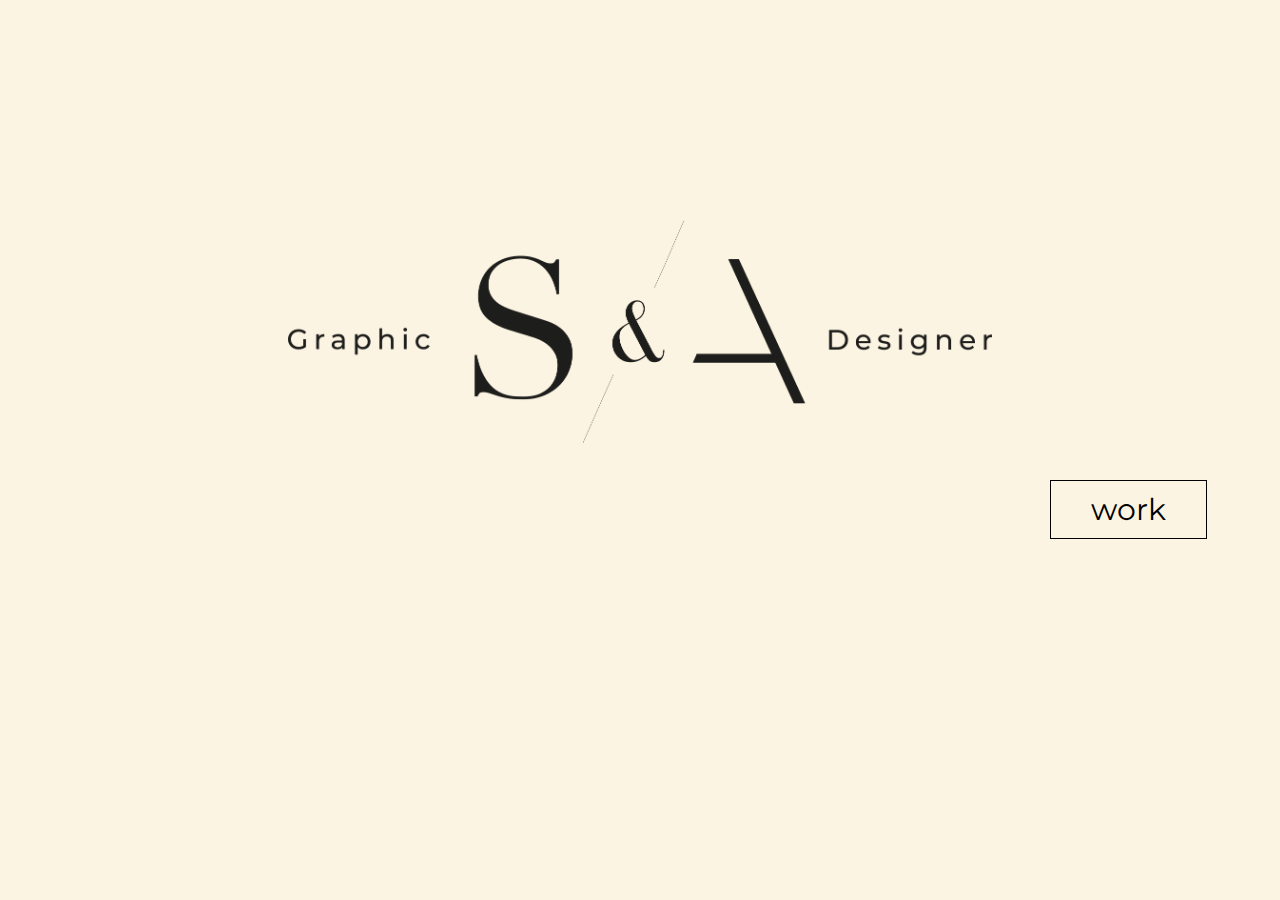
<file: index.html>
<!DOCTYPE html>
<html lang="en">
<head>
  <meta charset="UTF-8" />
  <meta http-equiv="Content-Type" content="text/html; charset=UTF-8" />
  <link href="https://fonts.googleapis.com/css2?family=Montserrat&display=swap" rel="stylesheet">
  <link href="css/reset_plus.css" type="text/css" rel="stylesheet" />
  <link href="css/index.css" type="text/css" rel="stylesheet" />
  <link rel="icon" type="image/x-icon" href="image/logo.png">
</head>
<body>
  <div class="kader">
    <div class="indexlogo">
      <img src="image/logosa2.png" />
    </div>

    <div class="adiv">
      <a class="worklink" href="html/work.html">work</a>
    </div>
  </div>
</body>
</html>
</file>
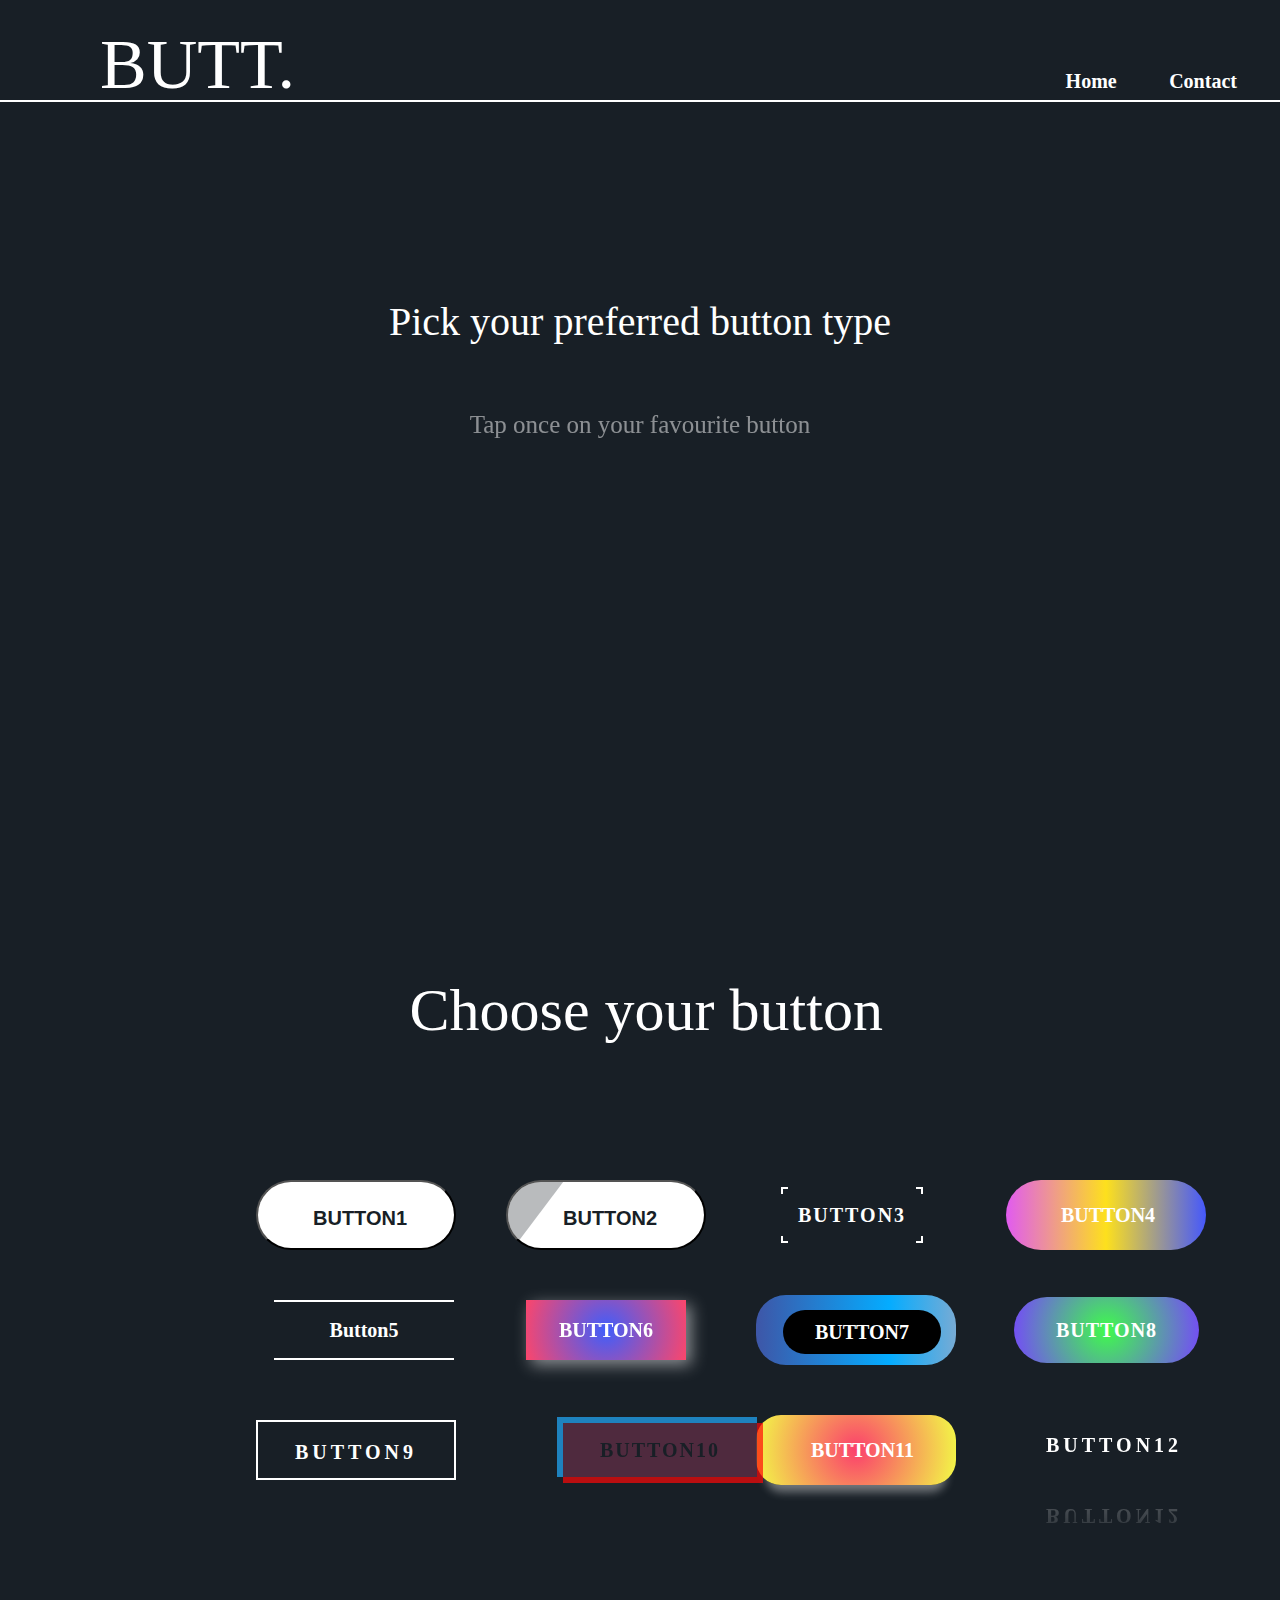
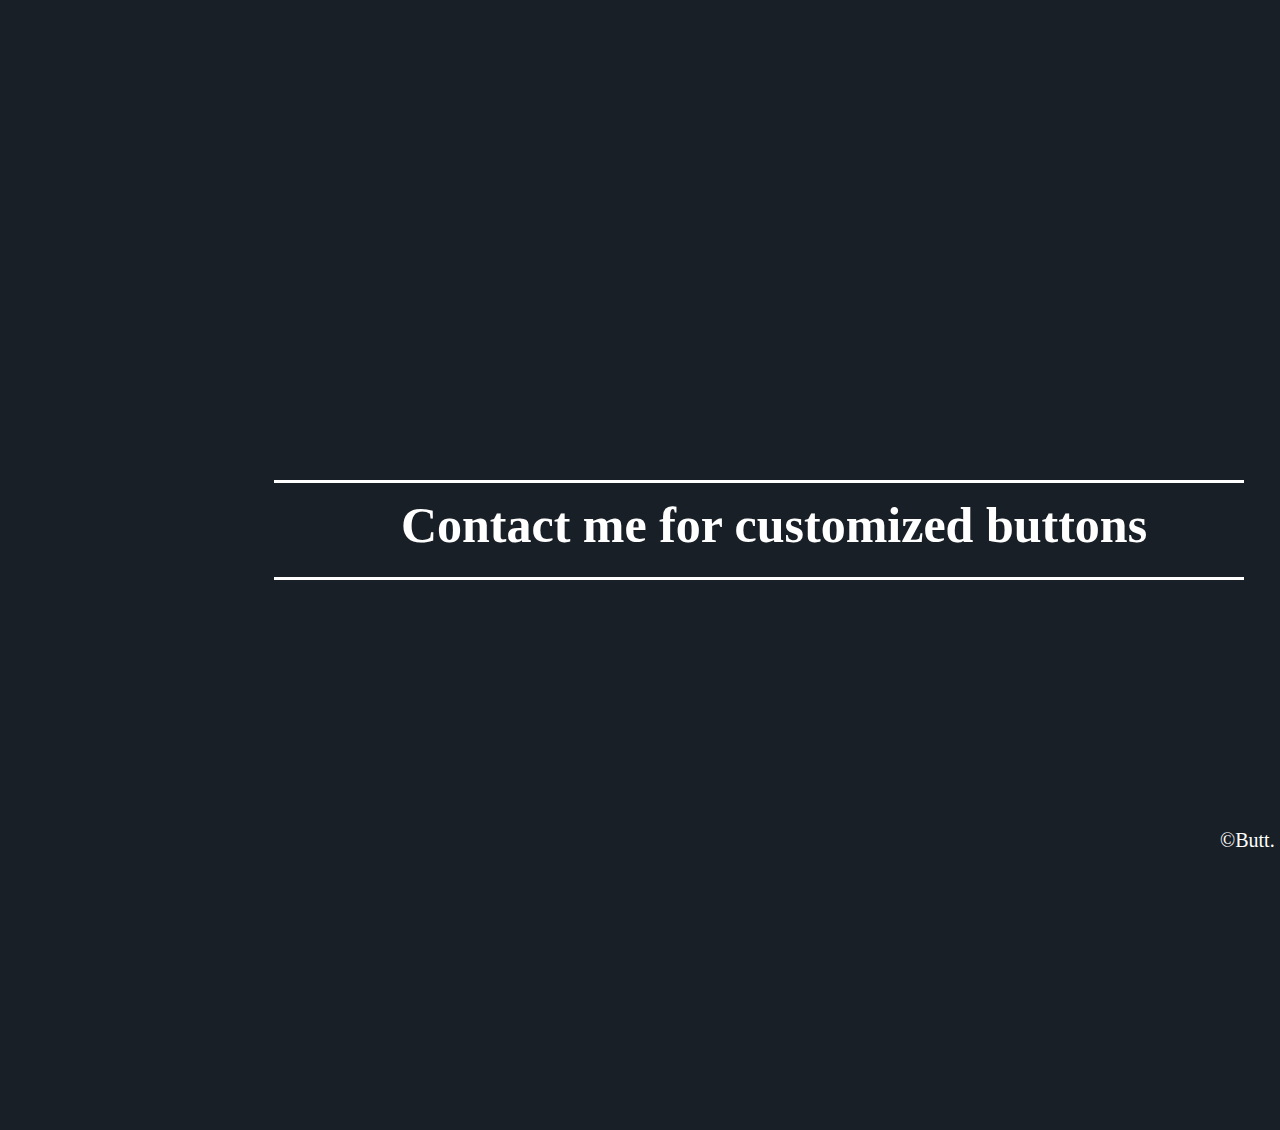
<file: website1/index.html>
<!doctype html>
<html>
<head>
	<title>Button Store</title>
	<link rel="stylesheet" type="text/css" href="reset_plus.css">
	<link rel="stylesheet" type="text/css" href="style.css">
	<script src="script.js" defer></script>
	<script src="https://ajax.googleapis.com/ajax/libs/jquery/2.1.1/jquery.min.js"></script>
	<meta charset="utf-8">
	<meta name="viewport" content="width=device-width, initial-scale=1">
</head>
<body>
	<div id="blok1" class="scrollTo">
		<nav>
			<h1>BUTT.</h1>
			<a href="index.html">Home</a>
			<a href="contact.html">Contact</a>
		</nav>

		<h2>Pick your preferred button type</h2>
		<h2>Tap once on your favourite button</h2>
	</div>

	<div id="blok2" class="scrollTo">
		<h3>Choose your button</h3>
		<div class="buttons">

			<button class="button1"><a href="buttonreview.html">Button1</a></button>
			<button class="button2"><a href="buttonreview.html">Button2</a></button>
			<div class="button3"><a href="buttonreview.html"><span>Button3</a></span></div>
			<div class="button4"><a href="buttonreview.html">Button4</a></div>
			<div class="button5"><a href="buttonreview.html"><svg><rect></rect></svg>Button5</a></div>
			<div class="button6"><a href="buttonreview.html" data-text="Button6"></a></div>
			<div class="button7"><a href="buttonreview.html">Button7</a></div>
			<div class="button8"><a href="buttonreview.html">Button8</a></div>
			<div class="button9"><a href="buttonreview.html"><span>Button9</span>
				<span>Button9</span></a></div>
				<div class="button10"><a href="buttonreview.html">Button10</a></div>
				<div class="button11"><a href="buttonreview.html">Button11</a></div>
				<div class="button12"><a href="buttonreview.html"><span></span>
					<span></span>
					<span></span>
					<span></span>
					Button12</a></div>

				</div>
			</div>
			<div id="blok3" class="scrollTo">
				<div class="button13">
					<a href="contact.html"><svg><rect></rect></svg>Contact me for customized buttons</a>
				</div>
				<p class="copyright">©Butt.</p>
			</div>
		</body>
		</html>
</file>
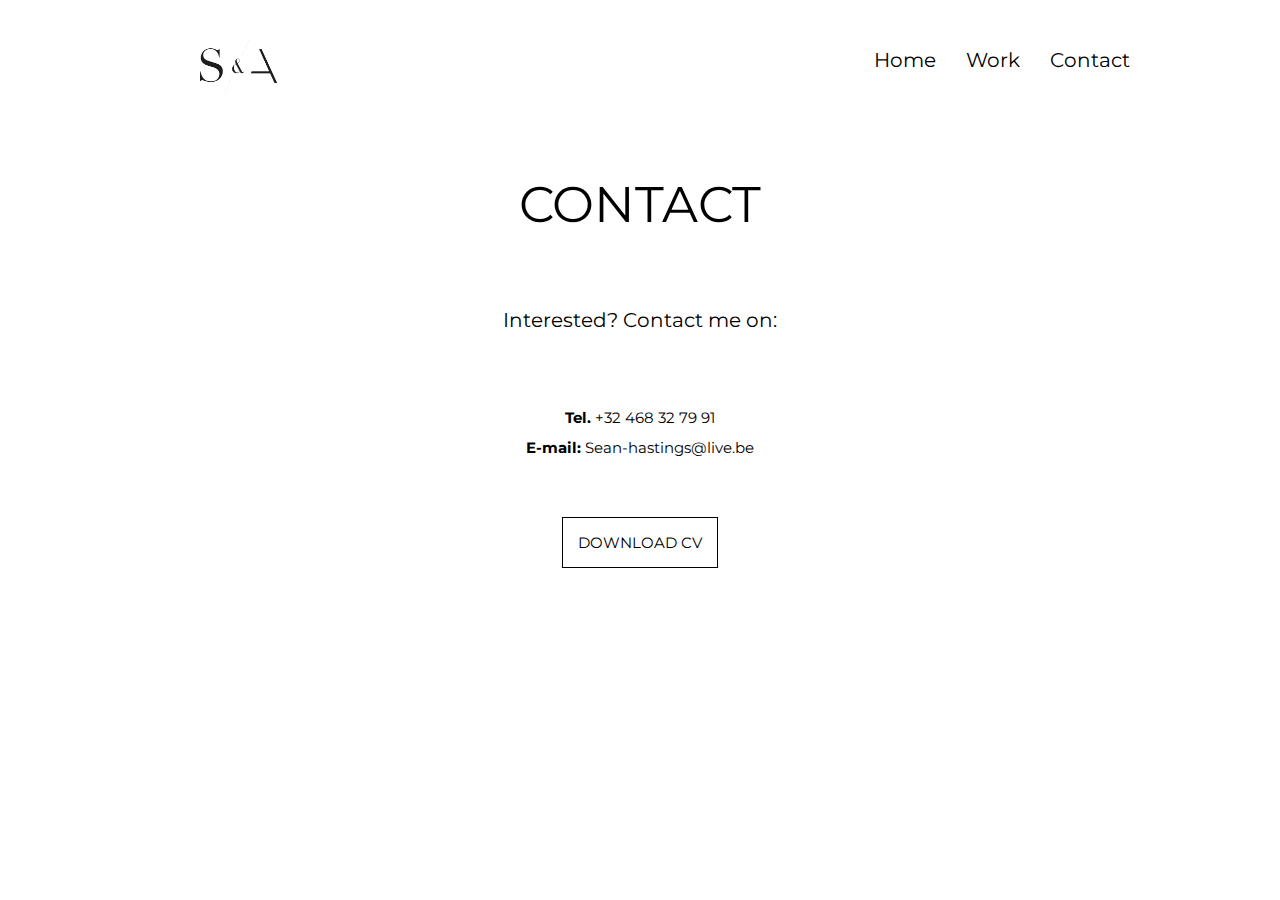
<file: html/contact.html>
<!DOCTYPE html>
<html lang="en">
<head>
  <meta charset="UTF-8" />
  <meta http-equiv="Content-Type" content="text/html; charset=UTF-8" />
  <link href="https://fonts.googleapis.com/css2?family=Montserrat&display=swap" rel="stylesheet">
  <link href="../css/reset_plus.css" type="text/css" rel="stylesheet" />
  <link href="../css/index.css" type="text/css" rel="stylesheet" />
  <link rel="icon" type="image/x-icon" href="../image/logo.png">
</head>
<body>
  <div class="box">
    <nav class="pc">
      <a class="link" href="../index.html">Home</a>
      <a class="link" href="work.html">Work</a>
      <a class="link" href="contact.html">Contact</a>
    </nav>

    <nav class="hamburger_menu">
  <div class="hamburger_box">
    <div class="hamburger_icon js_hamburger_icon">
      <span></span>
      <span class="opacity"></span>
      <span></span>
    </div>
    <div class="hamburger_list js_hamburger_list">
      <ul>
        <a href="../index.html">HOME</a>
        <a href="work.html">WORK</a>
        <a href="contact.html">CONTACT</a>
      </ul>
    </div>
  </div>
</nav>
<script src="../script/script.js"></script>

    <div class="logowork">
      <img src="../image/logo.png" alt="" />
    </div>
    <div class="contacttekst">
      <h1>CONTACT</h1>
      <h4>Interested? Contact me on:</h4>
      <h2><b>Tel.</b> +32 468 32 79 91</h2>
      <h3><b>E-mail:</b> Sean-hastings@live.be</h3>
      <div class="download">
        <a href="https://drive.google.com/file/d/1GrH53O_o-VuYJ1iqpYeCZAEtoGTsb1O5/view?usp=drive_link" target="_blank">DOWNLOAD CV</a>
      </div>
    </div>
  </div>
</body>
</html>
</file>
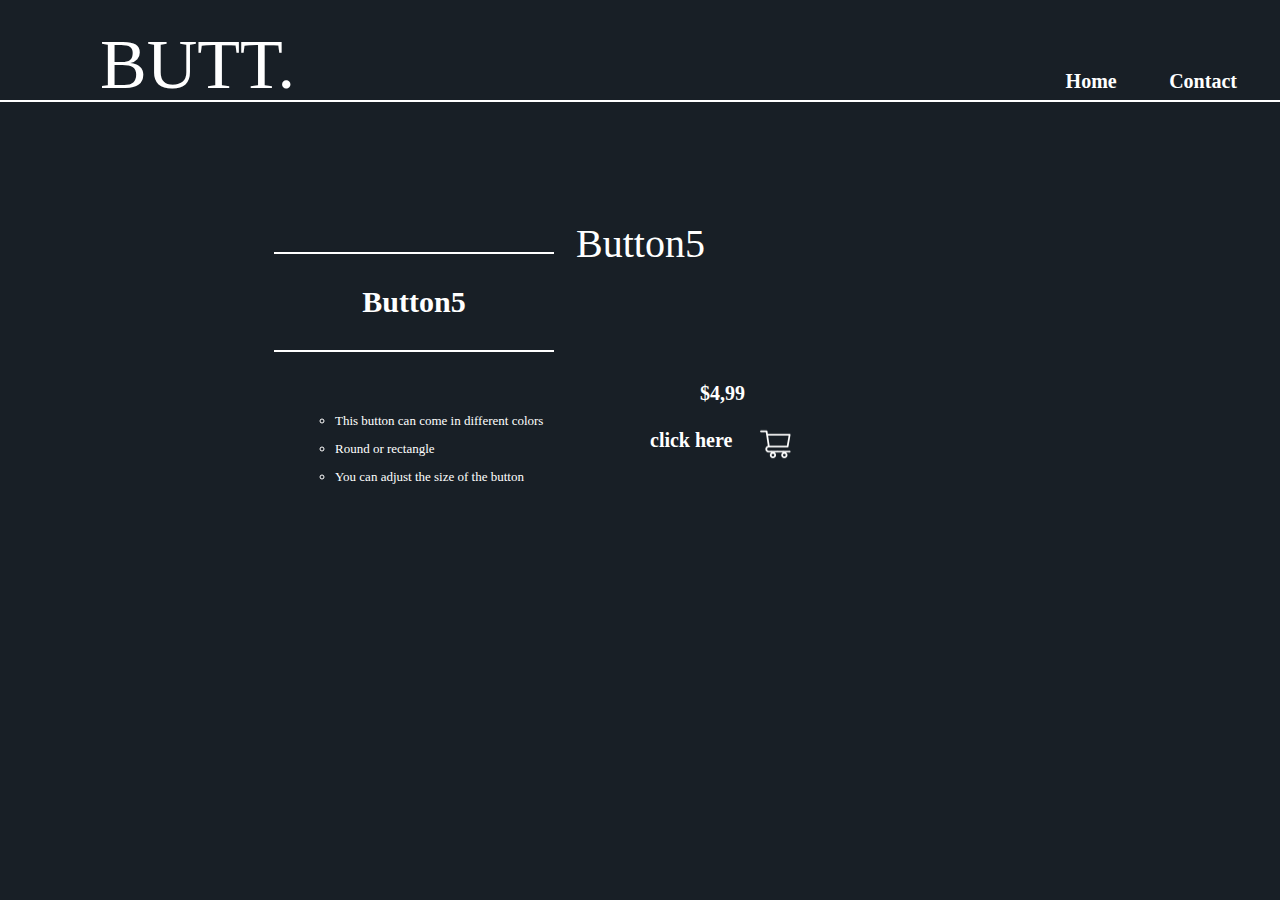
<file: website1/buttonreview.html>
<!DOCTYPE html>
<html>
  <head>
    <title>Button Store</title>
    <link rel="stylesheet" type="text/css" href="reset_plus.css" />
    <link rel="stylesheet" type="text/css" href="style.css" />
    <script src="script.js" defer></script>
    <script src="https://ajax.googleapis.com/ajax/libs/jquery/2.1.1/jquery.min.js"></script>
    <meta charset="utf-8" />
    <meta name="viewport" content="width=device-width, initial-scale=1" />
  </head>
  <body>
    <nav>
      <h1>BUTT.</h1>
      <a href="index.html">Home</a>
      <a href="contact.html">Contact</a>
    </nav>
    <div class="button14">
      <a href="buttonreview.html"
        ><svg><rect></rect></svg>Button5</a
      >
    </div>
    <h5>Button5</h5>
    <ul>
      <li>This button can come in different colors</li>
      <li>Round or rectangle</li>
      <li>You can adjust the size of the button</li>
    </ul>
    <a class="imagea" href="buy.html"
      >$4,99<br />
      click here<img src="cart.png" alt="cart"
    /></a>
  </body>
</html>
</file>
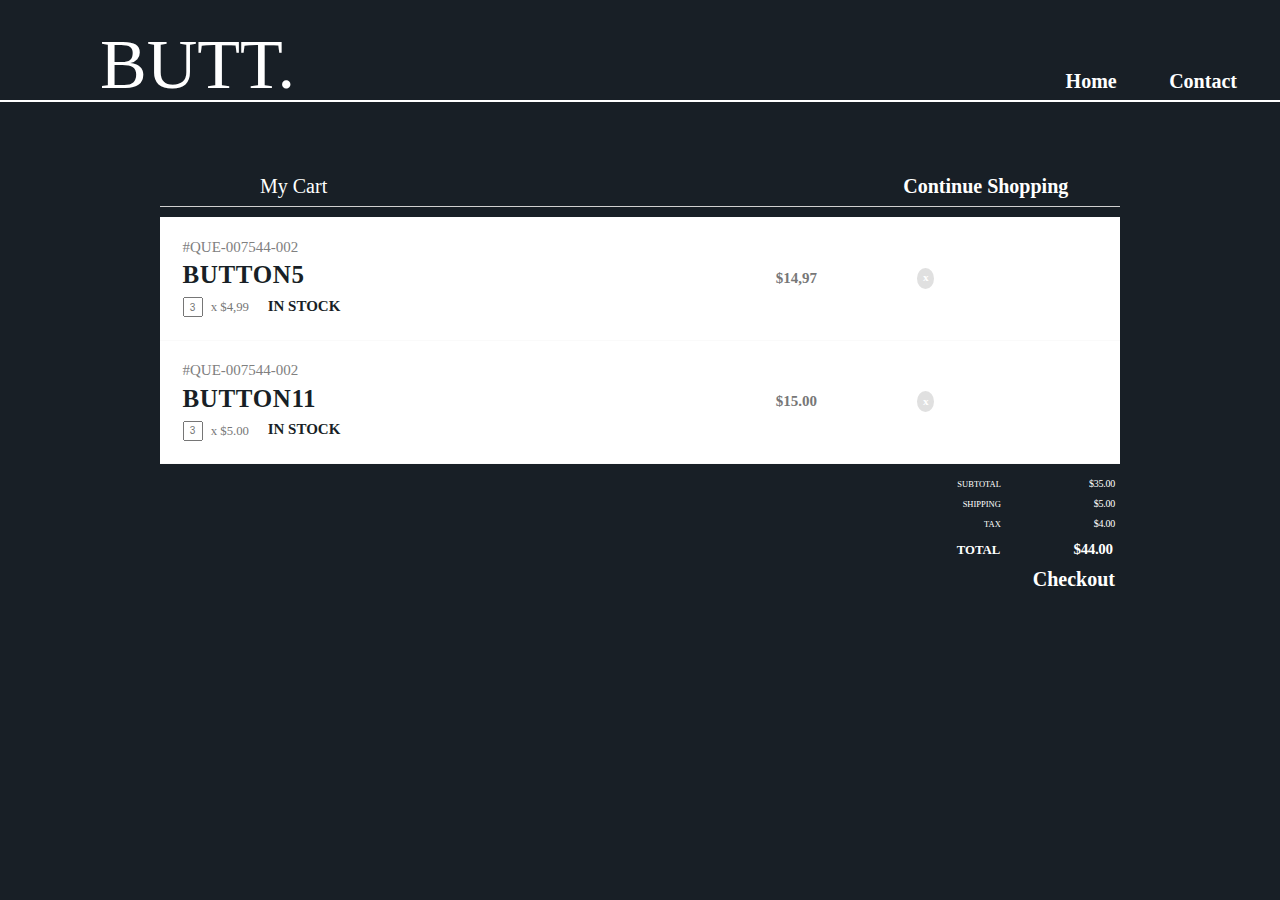
<file: website1/buy.html>
<!DOCTYPE html>
<html>
  <head>
    <title>Button Store</title>
    <link rel="stylesheet" type="text/css" href="reset_plus.css" />
    <link rel="stylesheet" type="text/css" href="buy.css" />
    <script src="script.js" defer></script>
    <script src="https://ajax.googleapis.com/ajax/libs/jquery/2.1.1/jquery.min.js"></script>
    <meta charset="utf-8" />
    <meta name="viewport" content="width=device-width, initial-scale=1" />
  </head>
  <body>
    <nav>
      <h1>BUTT.</h1>
      <a href="index.html">Home</a>
      <a href="contact.html">Contact</a>
    </nav>
    <div class="wrap cf">
      <div class="heading cf">
        <h1>My Cart</h1>
        <a href="index.html" class="continue">Continue Shopping</a>
      </div>
      <div class="cart">
        <ul class="cartWrap">
          <li class="items odd">
            <div class="infoWrap">
              <div class="cartSection">
                <p class="itemNumber">#QUE-007544-002</p>
                <h3>Button5</h3>

                <p><input type="text" class="qty" placeholder="3" /> x $4,99</p>

                <p class="stockStatus">In Stock</p>
              </div>

              <div class="prodTotal cartSection">
                <p>$14,97</p>
              </div>
              <div class="cartSection removeWrap">
                <a href="#" class="remove">x</a>
              </div>
            </div>
          </li>
          <li class="items even">
            <div class="infoWrap">
              <div class="cartSection info">
                <p class="itemNumber">#QUE-007544-002</p>
                <h3>Button11</h3>
                <p><input type="text" class="qty" placeholder="3" /> x $5.00</p>
                <p class="stockStatus">In Stock</p>
              </div>
              <div class="prodTotal cartSection">
                <p>$15.00</p>
              </div>

              <div class="cartSection removeWrap">
                <a href="#" class="remove">x</a>
              </div>
            </div>
          </li>
        </ul>
      </div>
      <div class="subtotal cf">
        <ul>
          <li class="totalRow">
            <span class="label">Subtotal</span><span class="value">$35.00</span>
          </li>

          <li class="totalRow">
            <span class="label">Shipping</span><span class="value">$5.00</span>
          </li>

          <li class="totalRow">
            <span class="label">Tax</span><span class="value">$4.00</span>
          </li>
          <li class="totalRow final">
            <span class="label">Total</span><span class="value">$44.00</span>
          </li>
          <li class="totalRow">
            <a href="#" class="btn continue">Checkout</a>
          </li>
        </ul>
      </div>
    </div>
  </body>
</html>
</file>
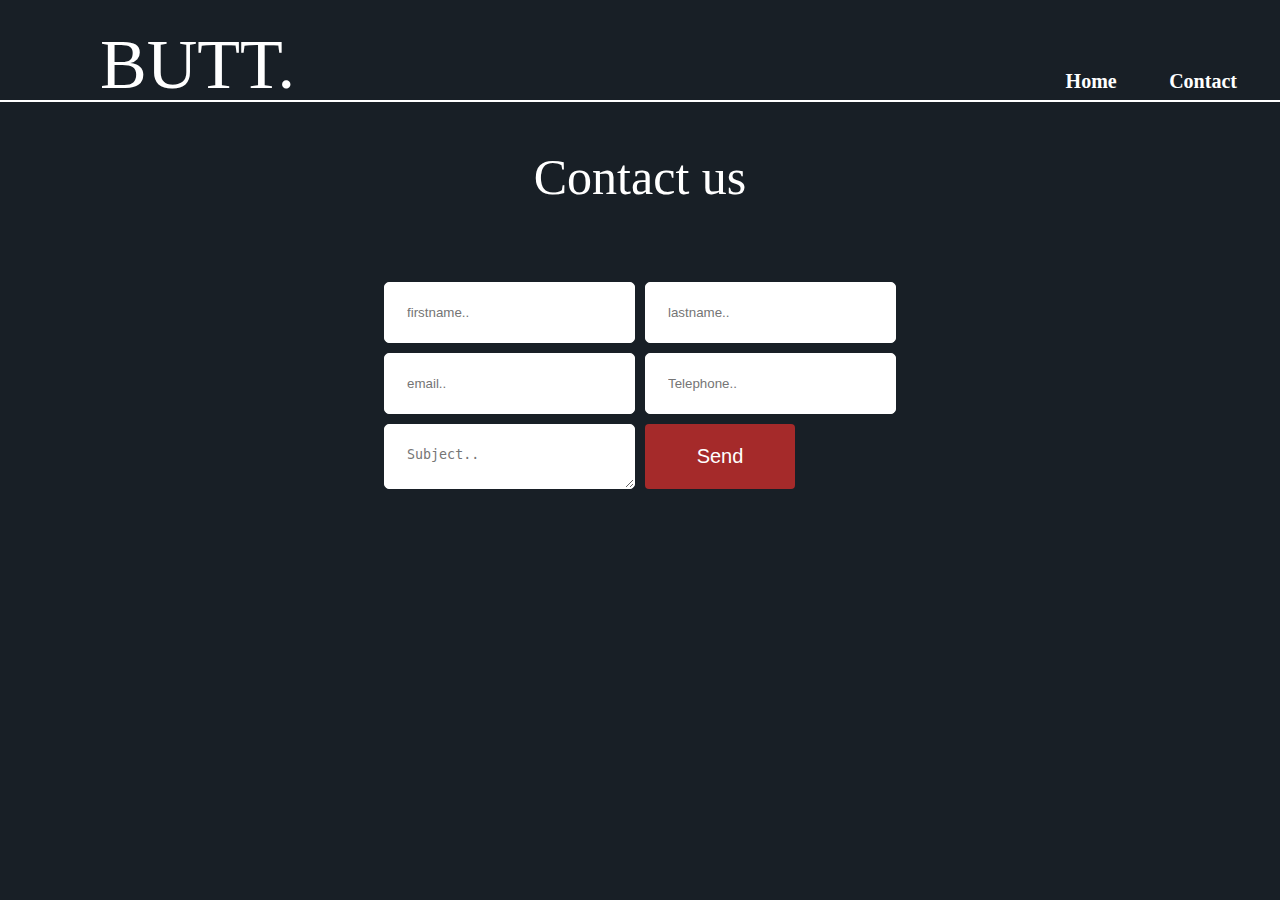
<file: website1/contact.html>
<!doctype html>
<html>
<head>
	<title>Button Store</title>
	<link rel="stylesheet" type="text/css" href="reset_plus.css">
	<link rel="stylesheet" type="text/css" href="style.css">
	<script src="script.js" defer></script>
	<script src="https://ajax.googleapis.com/ajax/libs/jquery/2.1.1/jquery.min.js"></script>
	<meta charset="utf-8">
	<meta name="viewport" content="width=device-width, initial-scale=1">
</head>
<body>
	<nav>
		<h1>BUTT.</h1>
		<a href="index.html">Home</a>
		<a href="contact.html">Contact</a>
	</nav>
	<h6>Contact us</h6>
	<div class="container">
	  <form action="/action_page.php">

	    <input type="text" id="fname" name="firstname" placeholder="firstname..">

	    <input type="text" id="lname" name="lastname" placeholder="lastname..">

	    <input type="text" id="email" name="email" placeholder="email..">

	    <input type="text" id="telefoon" name="telefoon" placeholder="Telephone..">

	    <textarea id="subject" name="subject" placeholder="Subject.." style="height:6.5rem"></textarea>

	    <input id="submit" type="submit" value="Send">
	  </form>
</body>
</html>
</file>
<file: css/index.css>
.filters {
  display: flex;
  justify-content: center;
  margin: 20px 0;
}

.filter-btn {
  font-family: montserrat;
  background-color: black;
  color: #ffffff;
  border: 0.3rem solid black;
  padding: 10px 20px;
  margin: 0 5px;
  font-size: 16px;
  cursor: pointer;
  transition: background-color 0.3s ease;
}

.filter-btn:hover {
  background-color: black;
}

.filter-btn.active {
  background-color: #ffffff;
  color: black;
}
/*
hamburger MENU
*/
.hamburger_menu {
  visibility: hidden;
}
/*
hamburger MENU
*/
/*
dit is index css
*/
html {
  font-family: montserrat;
}
.worklink {
  font-size: 3rem;
  color: black;
  margin-left: 1rem;
  text-decoration: none;
  border: 1px solid black;
  padding-left: 4rem;
  padding-right: 4rem;
  padding-top: 1rem;
  padding-bottom: 1rem;
}
.adiv {
  margin-top: 5rem;
  margin-left: 104rem;
}
.worklink:hover {
  color: #fcf4e2;
  background-color: black;
}

.indexlogo {
  width: 55%;
  margin-left: auto;
  margin-right: auto;
  padding-top: 22rem;
}
.indexlogo img {
  width: 100%;
}
.kader {
  height: 100vh;
  background-color: #fcf4e2;
}
/*
dit is work css
*/
.back img {
  width: 2%;
  position: fixed;
  left: 90%;
  top: 85%;
}
.kader1 {
  height: 100vh;
  background-color: #fcf4e2;
}
.pc {
  display: flex;
  justify-content: flex-end;
  width: 50%;
  margin-left: 50%;
  padding-top: 5rem;
}
.link:last-child {
  margin-right: 15rem;
}
.link {
  font-size: 2rem;
  color: black;
  text-decoration: none;
  margin-right: 3rem;
}
.link:hover {
  border-bottom: 1px solid black;
}
.box {
  position: relative;
  height: 100vh;
}
.logowork {
  width: 6%;
  position: absolute;
  left: 20rem;
  top: 4rem;
}
.logowork img {
  width: 100%;
}
.begintekst {
  margin-top: 20rem;
  margin-left: 20rem;
}
.begintekst h1 {
  font-size: 6rem;
}
.begintekst h2 {
  font-size: 3rem;
  padding-top: 2rem;
}
.begintekst p {
  font-size: 2rem;
  padding-top: 2rem;
  line-height: 2.2rem;
}
.fotoreeks1 {
  margin-top: 20rem;
}
.div1 img,
.div2 img {
  width: 100%;
}
.div1,
.div2 {
  width: 50%;
  margin-left: auto;
  margin-right: auto;
}
.div2 {
  padding-top: 25rem;
}
.kader2 {
  max-width: 100%;
  display: grid;
  grid-template-columns: 60rem;
  grid-row-gap: 5rem;
  margin-top: 10rem;
  background-color: white;
  padding-left: 34%;
}
.rij1 img {
  width: 100%;
}
.rij1 video {
  width: 100%;
}
.rij1 h1,
.rij1 h2,
.rij1 h3 {
  text-align: center;
  font-size: 2rem;
  font-weight: bold;
  padding-bottom: 1.5rem;
}
.rij1 h2,
.rij1 h3 {
  font-weight: normal;
  font-size: 1.5rem;
}
/*
dit is contact css
*/
.contacttekst h1 {
  font-size: 5rem;
  text-align: center;
  padding-top: 10rem;
}
.contacttekst h2 {
  font-size: 1.5rem;
  text-align: center;
  padding-top: 8rem;
}
.contacttekst h3 {
  font-size: 1.5rem;
  text-align: center;
  padding-top: 1.5rem;
}
.contacttekst h4 {
  font-size: 2rem;
  text-align: center;
  padding-top: 8rem;
}
b {
  font-weight: bold;
}
.download {
  padding-top: 8rem;
  text-align: center;
}
.download a {
  text-decoration: none;
  color: black;
  font-size: 1.5rem;
  border: 1px solid black;
  padding: 1.5rem;
}
.download a:hover {
  color: white;
  background-color: black;
}
@media screen and (max-width: 1000px) {
  /*
  index css
  */
  .worklink {
    font-size: 6rem;
    padding-left: 3rem;
    padding-right: 3rem;
    padding-top: 0.5rem;
    padding-bottom: 0.5rem;
  }
  .adiv {
    margin-top: 18rem;
    margin-left: 7rem;
  }
  .indexlogo {
    width: 85%;
    padding-top: 60rem;
  }

  /*
  hamburger MENU
  */
  .hamburger_menu {
    padding: 2rem 0;
    width: 100%;
    visibility: visible;
  }
  .hamburger_box {
    width: 100%;
  }
  .hamburger_icon {
    width: 5rem;
    position: relative;
    left: 80%;
    margin-top: 5%;
    z-index: 10;
  }
  .hamburger_icon span {
    display: block;
    width: 7rem;
    height: 0.8rem;
    margin-bottom: 1rem;
    background-color: black;
    border-radius: 0.3rem;
    transition: ease-in-out 0.5s all;
  }
  .hamburger_icon span.ativo:first-of-type {
    transform: translate(0, 8px) rotate(45deg);
  }
  .hamburger_icon span.ativo:last-of-type {
    transform: translate(0, -24px) rotate(-45deg);
  }
  .hamburger_icon span.opacity.ativo {
    opacity: 0;
  }

  .hamburger_list {
    position: relative;
  }

  .hamburger_list ul {
    z-index: 5;
    position: absolute;
    left: -100%;
    background-color: white;
    margin-top: -12rem;
    width: 100%;
    height: 100vh;
    transition: ease-out 0.3s all;
  }
  .hamburger_list ul.ativo {
    left: 0;
  }
  .hamburger_list ul a:first-child {
    margin-top: 40%;
  }
  .hamburger_list ul a {
    display: block;
    padding: 1rem 0;
    text-align: center;
    font-size: 6rem;
    text-decoration: none;
    color: black;
    cursor: crosshair;
    padding-top: 14%;
  }
  /*
  hamburger MENU
  */
  /*
  work css
  */
  .back img {
    width: 7%;
    left: 82%;
    top: 85%;
    z-index: 20;
  }
  .kader1 {
    width: 100%;
  }
  .pc {
    display: none;
    visibility: hidden;
  }
  .logowork {
    width: 20%;
    position: absolute;
    left: 10rem;
    top: 5rem;
  }
  .begintekst {
    margin-top: 35rem;
    text-align: center;
    margin-left: 0;
    width: 80%;
    margin-left: auto;
    margin-right: auto;
  }
  .begintekst h1 {
    font-size: 8rem;
  }
  .begintekst h2 {
    font-size: 6rem;
    padding-top: 10rem;
  }
  .begintekst p {
    font-size: 4rem;
    padding-top: 10rem;
  }
  .fotoreeks1 {
    margin-top: 20rem;
  }
  .div1 img,
  .div2 img {
    width: 100%;
  }
  .div1,
  .div2 {
    width: 50%;
    margin-left: auto;
    margin-right: auto;
  }
  .div2 {
    padding-top: 25rem;
  }
  .kader2 {
    max-width: 100%;
    display: grid;
    grid-template-columns: 80rem;
    grid-row-gap: 5rem;
    margin-top: 10rem;
    background-color: white;
    padding-left: 10%;
  }
  .rij1 h1,
  .rij1 h2,
  .rij1 h3 {
    font-size: 5rem;
    padding-bottom: 4rem;
  }
  .rij1 h2,
  .rij1 h3 {
    font-size: 3rem;
  }
  /*
  dit is contact css
  */
  .contacttekst h1 {
    font-size: 8rem;
    padding-top: 40rem;
  }
  .contacttekst h2 {
    font-size: 3rem;
    padding-top: 14rem;
  }
  .contacttekst h3 {
    font-size: 3rem;
    padding-top: 3rem;
  }
  .contacttekst h4 {
    font-size: 4rem;
    padding-top: 14rem;
  }
  .download {
    padding-top: 25rem;
  }
  .download a {
    font-size: 4rem;
    padding: 3rem;
  }
  .download a:hover {
    color: white;
    background-color: black;
  }
}
</file>
<file: website1/style.css>
body {
  background-color: #181f26;
  font-family: montserrat;
}
#blok1 {
  height: 100vh;
}
#blok2 {
  height: 100vh;
  position: relative;
}
#blok3 {
  height: 100vh;
}
img {
  width: 3.5%;
  position: relative;
  top: 1.8rem;
  left: 2rem;
}
.imagea {
  position: relative;
  bottom: 10rem;
  left: 65rem;
}
ul {
  color: white;
  font-size: 1.3rem;
  margin-left: 33.5rem;
  margin-top: 15rem;
  list-style-type: circle;
}
li {
  margin-top: 1.5rem;
}
h5 {
  font-size: 4rem;
  color: white;
  margin-left: 45%;
  margin-top: 9.5%;
}
.button13 {
  padding-top: 25rem;
}
.button13 a {
  position: absolute;
  left: 17.5%;
  text-align: center;
  width: 100rem;
  height: 10rem;
  line-height: 9rem;
  font-size: 5rem;
  color: white;
}
.button13 a svg,
.button13 a svg rect {
  position: absolute;
  top: 0;
  left: 0;
  width: 100%;
  height: 100%;
  fill: transparent;
}
.button13 a svg rect {
  stroke: white;
  stroke-width: 6;
  transition: 1s;
  stroke-dasharray: 970, 160;
}
.button13 a svg rect:hover {
  stroke-dasharray: 160, 970;
  stroke-dasharray: 2200;
  animation: dash 5s linear forwards;
}
@keyframes dash {
  to {
    stroke-dashoffset: 0;
  }
}
.copyright {
  color: white;
  font-size: 2rem;
  margin-top: 35rem;
  margin-left: 122rem;
  display: inline-block;
}
h1 {
  color: white;
  font-family: flood std;
  font-size: 7rem;
  display: inline;
  margin-left: 10rem;
}
nav {
  margin-top: 3rem;
  border-bottom: 2px solid white;
}
a {
  text-decoration: none;
  color: white;
  font-size: 2rem;
  margin-left: 5rem;
  font-weight: bold;
}
a:nth-child(2) {
  margin-left: 60%;
}
h2 {
  font-size: 4rem;
  text-align: center;
  margin-top: 20rem;
  color: white;
}
h2:nth-child(3) {
  font-size: 2.5rem;
  margin-top: 7rem;
  opacity: 0.5;
}
h3 {
  color: white;
  font-size: 6rem;
  position: absolute;
  top: 5rem;
  left: 32%;
}
.buttons {
  display: grid;
  grid-template-columns: 20rem 20rem 20rem 20rem;
  grid-template-rows: 7rem 7rem 7rem;
  grid-gap: 5rem;
  max-width: 80%;
  height: 100vh;
  margin-left: 20%;
  padding-top: 25rem;
}
.button1,
.button2,
.button4 {
  background-color: white;
  color: #181f26;
  border-radius: 5rem;
  position: relative;
}
.button1 a,
.button2 a,
.button4 a {
  color: #181f26;
  position: absolute;
  top: 2.5rem;
  left: 0.5rem;
  text-transform: uppercase;
}
.button1 a:hover {
  color: black;
  opacity: 0.5;
}
.button2 {
  position: relative;
  overflow: hidden;
}
.button2:before {
  content: "";
  position: absolute;
  height: 150px;
  width: 50px;
  background: #181f26;
  left: -20px;
  top: -50px;
  transform: rotate(37deg);
  transition: all 0.3s;
  opacity: 0.3;
}
.button2:hover::before {
  left: 100%;
}
.button3 {
  padding-top: 2.5rem;
}
.button3 a {
  border: 2px solid white;
  padding: 15px;
  color: white;
  text-transform: uppercase;
  letter-spacing: 2px;
  position: relative;
  right: 2.5rem;
}
span {
  position: relative;
  z-index: 3;
}
.button3 a::before {
  content: "";
  position: absolute;
  top: 5px;
  left: -2px;
  width: calc(100% + 6px);
  height: calc(100% - 10px);
  background-color: #181f26;
  transition: all 0.5s ease-in-out;
  transform: scaleY(1);
}
.button3 a:hover::before {
  transform: scaleY(0);
}
.button3 a::after {
  content: "";
  position: absolute;
  left: 5px;
  top: -5px;
  width: calc(100% - 10px);
  height: calc(100% + 10px);
  background-color: #181f26;
  transition: all 0.5s ease-in-out;
  transform: scaleX(1);
}
.button3 a:hover::after {
  transform: scaleX(0);
}
.button4 {
  background: rgb(225, 91, 240);
  background: linear-gradient(
    90deg,
    rgba(225, 91, 240, 1) 0%,
    rgba(253, 224, 29, 1) 50%,
    rgba(69, 88, 252, 1) 100%
  );
}
.button4 a {
  color: white;
}
.button5 a {
  position: absolute;
  left: 17.5%;
  text-align: center;
  width: 180px;
  height: 60px;
  line-height: 60px;
}
.button5 a svg,
.button5 a svg rect {
  position: absolute;
  top: 0;
  left: 0;
  width: 100%;
  height: 100%;
  fill: transparent;
}
.button5 a svg rect {
  stroke: white;
  stroke-width: 4;
  transition: 1s;
  stroke-dasharray: 180, 60;
}
.button5 a svg rect:hover {
  stroke-dasharray: 60, 180;
  stroke-dasharray: 478;

  animation: dash 5s linear forwards;
}
@keyframes dash {
  to {
    stroke-dashoffset: 0;
  }
}
.button6 a {
  text-transform: uppercase;
  display: block;
  position: relative;
  width: 16rem;
  box-shadow: 5px 5px 15px rgba(255, 255, 255, 0.5);
  height: 6rem;
  right: 3rem;
}
.button6 a:before {
  content: attr(data-text);
  position: absolute;
  width: 100%;
  height: 100%;
  text-align: center;
  line-height: 60px;
  background: rgb(63, 251, 75);
  background: radial-gradient(
    circle,
    rgba(63, 251, 75, 1) 0%,
    rgba(118, 70, 252, 1) 100%
  );
  transition: 0.5s;
  transform-origin: bottom;
  transform: rotateX(90deg) translateY(30px);
}
.button6 a:hover:before {
  transform: rotateX(0deg) translateY(0);
}
.button6 a:after {
  content: attr(data-text);
  position: absolute;
  width: 100%;
  height: 100%;
  text-align: center;
  line-height: 60px;
  background: rgb(63, 94, 251);
  background: radial-gradient(
    circle,
    rgba(63, 94, 251, 1) 0%,
    rgba(252, 70, 107, 1) 100%
  );
  transition: 0.5s;
  transform-origin: top;
  transform: rotateX(0deg) translateY(0px);
}
.button6 a:hover:after {
  transform: rotateX(90deg) translateY(-30px);
}
.button7 {
  border-radius: 3em;
  background-image: linear-gradient(
    90deg,
    #3e56a7,
    #04acff,
    #eaaaaa,
    #e11adc,
    #a0a00f,
    #3e56a7,
    #14accc
  );
  background-size: 400%;
  position: relative;
  bottom: 0.5rem;
}
.button7 a {
  position: absolute;
  top: 1.5rem;
  right: 1.5rem;
  padding: 0.6em 1.6em;
  background-color: black;
  text-transform: Uppercase;
  text-align: center;
  color: white;
  border-radius: 1.5em;
}
.button7:hover {
  animation: animate 3s ease-out infinite;
}
.button7 a:hover {
  text-shadow: 0 0 0.5em rgba(255, 255, 255, 0.8);
}
@keyframes animate {
  0% {
    background-position: 0%;
    box-shadow: 0 0 0.8em #04acff;
  }
  50% {
    background-position: 60%;
    box-shadow: 0 0 0.8em #e11adc;
  }
  100% {
    background-position: 100%;
    box-shadow: 0 0 0.8em #3e56a7;
  }
}
.button8 {
  position: relative;
  right: 4.2rem;
}
.button8 a {
  padding: 2.2rem 4.2rem;
  height: 6rem;
  width: 30rem;
  text-transform: uppercase;
  color: white;
  line-height: 6rem;
  background: rgb(63, 251, 75);
  background: radial-gradient(
    circle,
    rgba(63, 251, 75, 1) 0%,
    rgba(118, 70, 252, 1) 100%
  );
  transition: all 0.8s ease;
  letter-spacing: 1px;
  border-radius: 50px;
}
.button8 a:hover {
  letter-spacing: 1rem;
  background-color: #c51162;
}
.button9 {
  width: 200px;
  height: 60px;
  text-align: center;
  line-height: 60px;
  text-transform: uppercase;
  color: white;
  letter-spacing: 4px;
  border: 2px solid white;
  overflow: hidden;
  position: relative;
}
.button9 a span {
  position: absolute;
  top: 0;
  left: 0;
  width: 100%;
  height: 100%;
}
.button9 a span:nth-child(1) {
  transform: translateX(-100%);
}
.button9 a:hover span:nth-child(1) {
  transform: translateX(0);
  transition: 0.5s;
}
.button9 a span:nth-child(2) {
  transform: translateX(0);
}
.button9 a:hover span:nth-child(2) {
  transform: translateX(100%);
  transition: 0.5s;
}
.button10 a {
  position: absolute;
  text-transform: uppercase;
  color: #181f26;
  background: transparent;
  width: 20rem;
  height: 6rem;
  text-align: center;
  line-height: 60px;
  letter-spacing: 2px;
  z-index: 1;
  left: 51rem;
}
.button10 a:before {
  content: "";
  position: absolute;
  width: 100%;
  height: 100%;
  background: #20acff;
  opacity: 0.7;
  z-index: -1;
  mix-blend-mode: multiply;
  transform-origin: top;
  transition: 0.2s;
  top: -3px;
  left: -3px;
}
.button10 a:after {
  content: "";
  position: absolute;
  width: 100%;
  height: 100%;
  background: #ff0606;
  opacity: 0.7;
  z-index: -1;
  mix-blend-mode: multiply;
  transform-origin: bottom;
  transition: 0.2s;
  bottom: -3px;
  right: -3px;
}
.button10 a:hover:before {
  top: -6px;
  left: 0;
  transform: perspective(1000px) rotateX(80deg);
}
.button10 a:hover:after {
  bottom: -6px;
  right: 0;
  transform: perspective(1000px) rotateX(-80deg);
}
.button10 a:hover {
  color: white;
}
.button11 {
  background: rgb(251, 63, 108);
  background: radial-gradient(
    circle,
    rgba(251, 63, 108, 1) 0%,
    rgba(242, 252, 70, 1) 100%
  );
  color: #181f26;
  text-transform: uppercase;
  padding: 15px 25px;
  border-radius: 25px;
  box-shadow: 0px 17px 10px -10px rgba(255, 255, 255, 0.4);
  transition: all ease-in-out 300ms;
  position: relative;
  bottom: 0.5rem;
}
.button11 a {
  color: white;
  position: absolute;
  top: 2.5rem;
  left: 0.5rem;
}
.button11:hover {
  transform: translate(0px, -10px) scale(1.3);
  box-shadow: 0px 37px 20px -20px rgba(0, 0, 0, 0.4);
}
.button12 {
  position: relative;
  right: 4rem;
  bottom: 1rem;
}
.button12 a {
  position: relative;
  display: inline-block;
  padding: 25px 30px;
  color: white;
  text-transform: uppercase;
  overflow: hidden;
  transition: 0.5s;
  letter-spacing: 4px;
  -webkit-box-reflect: below 1px linear-gradient(transparent, #0005);
}
.button12 a:nth-child(1) {
  filter: hue-rotate(290deg);
}
.button12 a:nth-child(3) {
  filter: hue-rotate(110deg);
}
.button12 a:hover {
  background: white;
  color: #181f26;
  box-shadow: 0 0 5px #03e9f4, 0 0 25px #03e9f4, 0 0 50px #03e9f4,
    0 0 200px #03e9f4;
}
.button12 a span {
  position: absolute;
  display: block;
}
.button12 a span:nth-child(1) {
  top: 0;
  left: -100%;
  width: 100%;
  height: 2px;
  background: linear-gradient(90deg, transparent, #03e9f4);
  animation: animate1 1s linear infinite;
  animation-delay: 0.5s;
}
@keyframes animate1 {
  0% {
    left: -100%;
  }
  50%,
  100% {
    left: 100%;
  }
}
.button12 a span:nth-child(2) {
  top: -100%;
  right: 0;
  width: 2px;
  height: 100%;
  background: linear-gradient(180deg, transparent, #03e9f4);
  animation: animate2 1s linear infinite;
  animation-delay: 0.25s;
}
@keyframes animate2 {
  0% {
    top: -100%;
  }
  50%,
  100% {
    top: 100%;
  }
}
.button12 a span:nth-child(3) {
  bottom: 0;
  right: -100%;
  width: 100%;
  height: 2px;
  background: linear-gradient(270deg, transparent, #03e9f4);
  animation: animate3 1s linear infinite;
  animation-delay: 0.5s;
}
@keyframes animate3 {
  0% {
    right: -100%;
  }
  50%,
  100% {
    right: 100%;
  }
}
.button12 a span:nth-child(4) {
  bottom: -100%;
  left: 0;
  width: 2px;
  height: 100%;
  background: linear-gradient(360deg, transparent, #03e9f4);
  animation: animate4 1s linear infinite;
  animation-delay: 0.75s;
}
@keyframes animate4 {
  0% {
    bottom: -100%;
  }
  50%,
  100% {
    bottom: 100%;
  }
}
.button14 {
  position: relative;
  top: 15rem;
}
.button14 a {
  position: absolute;
  left: 17.5%;
  text-align: center;
  width: 280px;
  height: 100px;
  line-height: 100px;
  font-size: 3rem;
}
.button14 a svg,
.button14 a svg rect {
  position: absolute;
  top: 0;
  left: 0;
  width: 100%;
  height: 100%;
  fill: transparent;
}
.button14 a svg rect {
  stroke: white;
  stroke-width: 4;
  transition: 1s;
  stroke-dasharray: 280, 100;
}
.button14 a svg rect:hover {
  stroke-dasharray: 100, 280;
  stroke-dasharray: 770;
  animation: dash 5s linear forwards;
}
input[type="text"],
select,
textarea {
  width: 100%;
  padding: 2.2rem;
  border: 1px solid #ffffff;
  border-radius: 0.5rem;
}
input[type="submit"] {
  background-color: brown;
  color: white;
  border: none;
  border-radius: 4px;
  width: 15rem;
  font-size: 2rem;
}
input[type="submit"]:hover {
  background-color: #800000;
}
.container {
  margin-top: 8rem;
  position: relative;
}
form {
  display: grid;
  grid-template-columns: 1fr 1fr;
  grid-gap: 1rem;
  width: 40%;
  margin-left: auto;
  margin-right: auto;
}
h6 {
  color: white;
  font-size: 5rem;
  text-align: center;
  margin-top: 5rem;
}
</file>
<file: website1/buy.css>
body {
  background-color: #181f26;
  font-family: montserrat;
}
h1 {
  color: white;
  font-family: flood std;
  font-size: 7rem;
  display: inline;
  margin-left: 10rem;
}
nav {
  margin-top: 3rem;
  border-bottom: 2px solid white;
}
a {
  text-decoration: none;
  color: white;
  font-size: 2rem;
  margin-left: 5rem;
  font-weight: bold;
}
a:nth-child(2) {
  margin-left: 60%;
}
.cf:before,
.cf:after {
  content: " ";
  display: table;
}

.cf:after {
  clear: both;
}

.cf {
  *zoom: 1;
}

.wrap {
  width: 75%;
  max-width: 960px;
  margin: 0 auto;
  padding: 5% 0;
  margin-bottom: 5em;
}

.projTitle {
  font-weight: bold;
  text-align: center;
  font-size: 2em;
  padding: 1em 0;
  border-bottom: 1px solid #dadada;
  letter-spacing: 3px;
  text-transform: uppercase;
}
.projTitle span {
  font-weight: normal;
  font-style: italic;
  text-transform: lowercase;
  color: #777;
}

.heading {
  padding: 1em 0;
  border-bottom: 1px solid #d0d0d0;
}
.heading h1 {
  font-size: 2em;
  float: left;
}
.tableHead {
  display: table;
  width: 100%;
  font-size: 0.75em;
}
.tableHead li {
  display: table-cell;
  padding: 1em 0;
  text-align: center;
}
.tableHead li.prodHeader {
  text-align: left;
}

.cart {
  padding: 1em 0;
}
.cart .items {
  display: block;
  width: 100%;
  vertical-align: middle;
  padding: 1.5em;
  border-bottom: 1px solid #fafafa;
  background: white;
  font-size: 1.5rem;
}
.cart .items.even {
  background: white;
  font-size: 1.5rem;
}
.cart .items .infoWrap {
  display: table;
  width: 100%;
}
.cart .items .cartSection {
  display: table-cell;
  vertical-align: middle;
}
.cart .items .cartSection .itemNumber {
  font-size: 1.5rem;
  color: grey;
  margin-bottom: 0.5em;
}
.cart .items .cartSection h3 {
  font-size: 2.5rem;
  font-weight: bold;
  text-transform: uppercase;
  letter-spacing: 0.025em;
  color: #181f26;
}
.cart .items .cartSection p {
  display: inline-block;
  font-size: 0.85em;
  color: #777777;
}
.cart .items .cartSection p .quantity {
  font-weight: bold;
  color: #333;
}
.cart .items .cartSection p.stockStatus {
  color: #181f26;
  font-weight: bold;
  padding: 0.5em 0 0 1em;
  text-transform: uppercase;
  font-size: 1.5rem;
}
.cart .items .cartSection p.stockStatus.out {
  color: #f69679;
}
.cart .items .cartSection .itemImg {
  width: 4em;
  float: left;
}
.cart .items .cartSection.qtyWrap,
.cart .items .cartSection.prodTotal {
  text-align: center;
}
.cart .items .cartSection.qtyWrap p,
.cart .items .cartSection.prodTotal p {
  font-weight: bold;
  font-size: 1.5rem;
}
.cart .items .cartSection input.qty {
  width: 2em;
  text-align: center;
  font-size: 1rem;
  padding: 0.25em;
  margin: 1em 0.5em 0 0;
}
.cart .items .cartSection .itemImg {
  width: 8em;
  display: inline;
  padding-right: 1em;
}
a.remove {
  text-decoration: none;
  color: #ffffff;
  font-weight: bold;
  background: #e0e0e0;
  padding: 0.5em;
  font-size: 0.75em;
  display: inline-block;
  border-radius: 100%;
  line-height: 0.85;
  -webkit-transition: all 0.25s linear;
  -moz-transition: all 0.25s linear;
  -ms-transition: all 0.25s linear;
  -o-transition: all 0.25s linear;
  transition: all 0.25s linear;
}
a.remove:hover {
  background: #f30;
}

/* TOTAL AND CHECKOUT  */
.subtotal {
  float: right;
  width: 35%;
  color: white;
}
.subtotal .totalRow {
  padding: 0.5em;
  text-align: right;
}
.subtotal .totalRow.final {
  font-size: 1.5rem;
  font-weight: bold;
  color: white;
}
.subtotal .totalRow span {
  display: inline-block;
  padding: 0 0 0 1em;
  text-align: right;
}
.subtotal .totalRow .label {
  font-size: 0.85em;
  text-transform: uppercase;
  color: white;
}
.subtotal .totalRow .value {
  letter-spacing: -0.025em;
  width: 35%;
}
</file>
